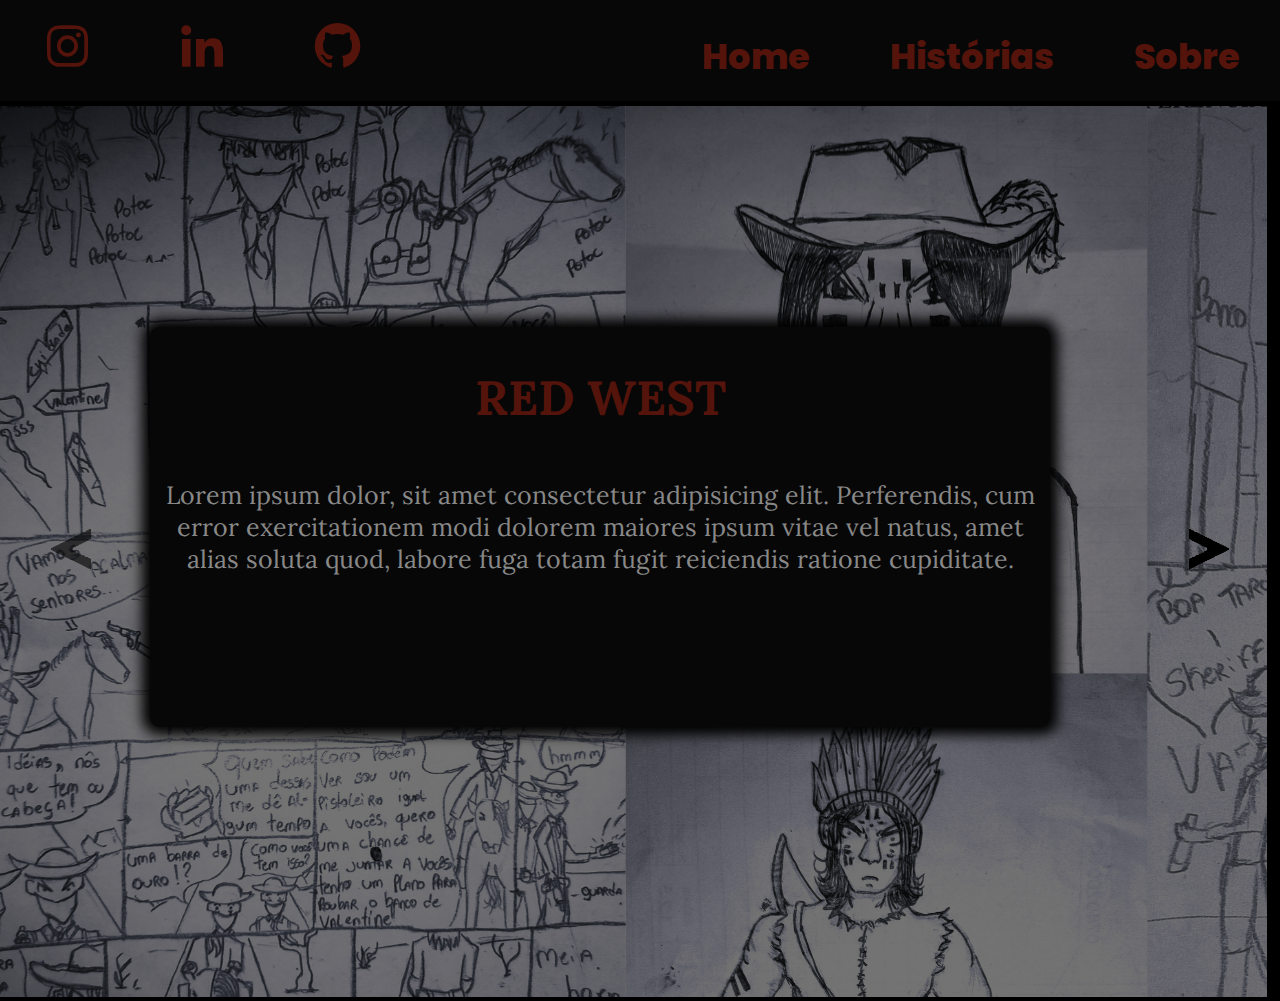
<file: tour.html>
<!DOCTYPE html>
<html lang="en">
<head>
    <meta charset="UTF-8">
    <meta name="viewport" content="width=device-width, initial-scale=1.0">
    <link href="https://unpkg.com/boxicons@2.1.4/css/boxicons.min.css" rel="stylesheet">
    <link rel="stylesheet" href="src/tour.css">
    <link rel="preconnect" href="https://fonts.googleapis.com">
    <link rel="preconnect" href="https://fonts.gstatic.com" crossorigin>
    <link href="https://fonts.googleapis.com/css2?family=Lora:ital,wght@1,500&family=Poppins:wght@300;400;600;700&display=swap" rel="stylesheet">
    <link rel="preconnect" href="https://fonts.googleapis.com">
    <link rel="preconnect" href="https://fonts.gstatic.com" crossorigin>
    <link href="https://fonts.googleapis.com/css2?family=Anton&family=Lora:ital,wght@1,500&family=Poppins:wght@300;400;600;700&display=swap" rel="stylesheet">
    <title>Tour das Histórias</title>
</head>
<body>
    <header>
        <nav class="navigation">
        <ul class="leftcontent">
            <li><a href="https://www.instagram.com/marcos_joao1/" class="nav-logos" target="_blank"><i class='bx bxl-instagram'></i></a></li>
            <li><a href="https://www.linkedin.com/in/joão-marcos-schaeffer-4b6990166/" class="nav-logos" target="_blank"><i class='bx bxl-linkedin' ></i></box-icon></a></li>
            <li><a href="https://github.com/samuraijm" class="nav-logos" target="_blank"><i class='bx bxl-github'></i></a></li>
        </ul>
        <ul class="rightcontent">
            <li><a href="index.html" class="nav-infos">Home</a></li>
            <li><a href="tour.html" class="nav-infos">Histórias</a></li>
            <li><a href="sobre.html" class="nav-infos">Sobre</a></li>
        </ul>
        </nav>
    </header>
        <div class="imagens-slider">
            <a href="#" id="seta-voltar" class="seta-voltar opacidade">
                <img class="imagem-seta" src="src/img/seta direita.png" alt="seta-voltar">
            </a>
            <div class="slide slide-redwest mostrar">
                <div class="conteudo">
                    <h2 class="titulo">RED WEST</h2>
                    <p class="texto">Lorem ipsum dolor, sit amet consectetur adipisicing elit. Perferendis, cum error exercitationem modi dolorem maiores ipsum vitae vel natus, amet alias soluta quod, labore fuga totam fugit reiciendis ratione cupiditate.</p>
                </div>
            </div>
            
            <div class="slide slide-project11">
                <div class="conteudo">
                    <h2 class="titulo">PROJECT 11</h2>
                    <p class="texto">Lorem ipsum dolor sit amet consectetur adipisicing elit. Perferendis quos delectus corrupti, facere reprehenderit quam fugit voluptatibus minima minus nemo excepturi. Asperiores nam quia corporis sint alias nesciunt dolore quas.</p>
                </div>
            </div>
            
            <div class="slide slide-heavens">
                <div class="conteudo">
                    <h2 class="titulo">HEAVENS X UNDERS</h2>
                    <p class="texto">Lorem ipsum dolor sit amet consectetur adipisicing elit. Aperiam quis optio reprehenderit neque natus aliquid officia? Explicabo corporis laudantium minima deserunt, repellat soluta recusandae perferendis animi similique, quibusdam est! Cumque.</p>
                </div>
            </div>

            <div class="slide slide-seiken">
                <div class="conteudo">
                    <h2 class="titulo">SEIKEN</h2>
                    <p class="texto">Lorem ipsum dolor sit amet, consectetur adipisicing elit. At, expedita officia nobis dolorum culpa numquam incidunt. Rerum fugiat corporis eum ad accusamus, maiores, nobis quis eaque laboriosam maxime unde neque.</p>
                </div>
            </div>

            <a href="#" id="seta-avancar" class="seta-avancar">
                <img class="imagem-seta" src="src/img/seta direita.png" alt="seta-avancar">
            </a>
        </div>
        <script src="tour.js"></script>
</body>
</html>
</file>
<file: src/tour.css>
@import url('https://fonts.googleapis.com/css2?family=Lora:ital,wght@1,500&family=Poppins:wght@300;400;600;700&display=swap');
@import url('https://fonts.googleapis.com/css2?family=Anton&family=Lora:ital,wght@1,500&family=Poppins:wght@300;400;600;700&display=swap');

* {
    margin: 0;
    padding: 0;
    box-sizing: border-box;
    list-style: none;
    text-decoration: none;
}

:root{
    --red: #55140b;
    --gray: #DDDDDD;
    --grayblack: #070707;
    --strongray: #888888;
    --redian: #f1250a;
}

body {
    color: var(--strongray);
    background: var(--gray);
    background-color: #000000;
}

.navigation {
    display: flex;
    justify-content: space-between;
    padding: 18px 40px;
    box-shadow: 0.5rem 0.5rem #000000;
    background-color: var(--grayblack);
    width: 100%;
    transition: all 0.5s;
    top: 80px;
}

.navigation .leftcontent{
    font-size: 55px;
    font-weight: 50;
    transition: all 0.5s;
}
.leftcontent{
    display: flex;
    align-items: flex-start;
    gap: 5rem;
    color: var(--red);
}

.navigation .rightcontent{
    font-family: 'Poppins';
    font-size: 2.2rem;
    font-weight: 800;
    transition: all 0.5s;
}

.navigation a{
    color: var(--red);

}
.navigation a:hover{
    color: var(--redian);
    transition: 0.5s all;
}

.rightcontent{
    display: flex;
    align-items: flex-end;
    gap: 80px;
    color: var(--red);
    font-family: 'Poppins';
}

/*HEADER ^ */

.imagens-slider{
    display: flex;
    height: 100vh;
    align-items: center;
    
}

.imagens-slider .slide{
    position: absolute;
    display: flex;
    align-items: center;
    width: 99vw;
    height: 99%;
    background-repeat: no-repeat;
    opacity: 0;
    transition: 1.5s ease-out;
}

.imagens-slider .slide.mostrar{
    opacity: 1;
}

.slide-redwest{
    background-image: url(img/redwest.png);
    opacity: 2px;
}
.slide-project11{
    background-image: url(img/project11.png);
}
.slide-heavens{
    background-image: url(img/heavens.png);
}
.slide-seiken{
    background-image: url(img/seiken.png);
}

.imagens-slider .slide .conteudo{
    background-color: var(--grayblack);
    display: flex;
    padding: 10px;
    width: 100vh;
    height: 25rem;
    margin-left: 150px;
    border-radius: 10px;
    margin-top: 2.5px;
    margin-bottom: 50px;
    box-shadow: 0.0.0.8rem 0.5rem  #000000;
    flex-direction: column;
    font-family: 'Lora';
}

.imagens-slider .slide .conteudo .titulo{
    color: var(--red);
    margin-bottom: 1px;
    font-weight: 800;
    font-size: 3rem;
    text-align: center;
    margin-top: 30px;
}

.imagens-slider .slide .conteudo .texto{
    color: var(--strongray);
    margin-top: 50px;
    font-weight: 100;
    font-size: 25px;
    text-align: center;
    gap: 15px;
}

.seta-voltar, .seta-avancar{
    position: absolute;
    z-index: 1;
}

.seta-voltar{
    left: 4%;
    transform: rotateY(180deg);
}

.seta-avancar{
    right: 4%;
}

.seta-voltar .imagem-seta, .seta-avancar .imagem-seta{
    width: 40px;
    height: 40px;
}

.opacidade{
    opacity: 0.6;
    cursor: default;
}
</file>
